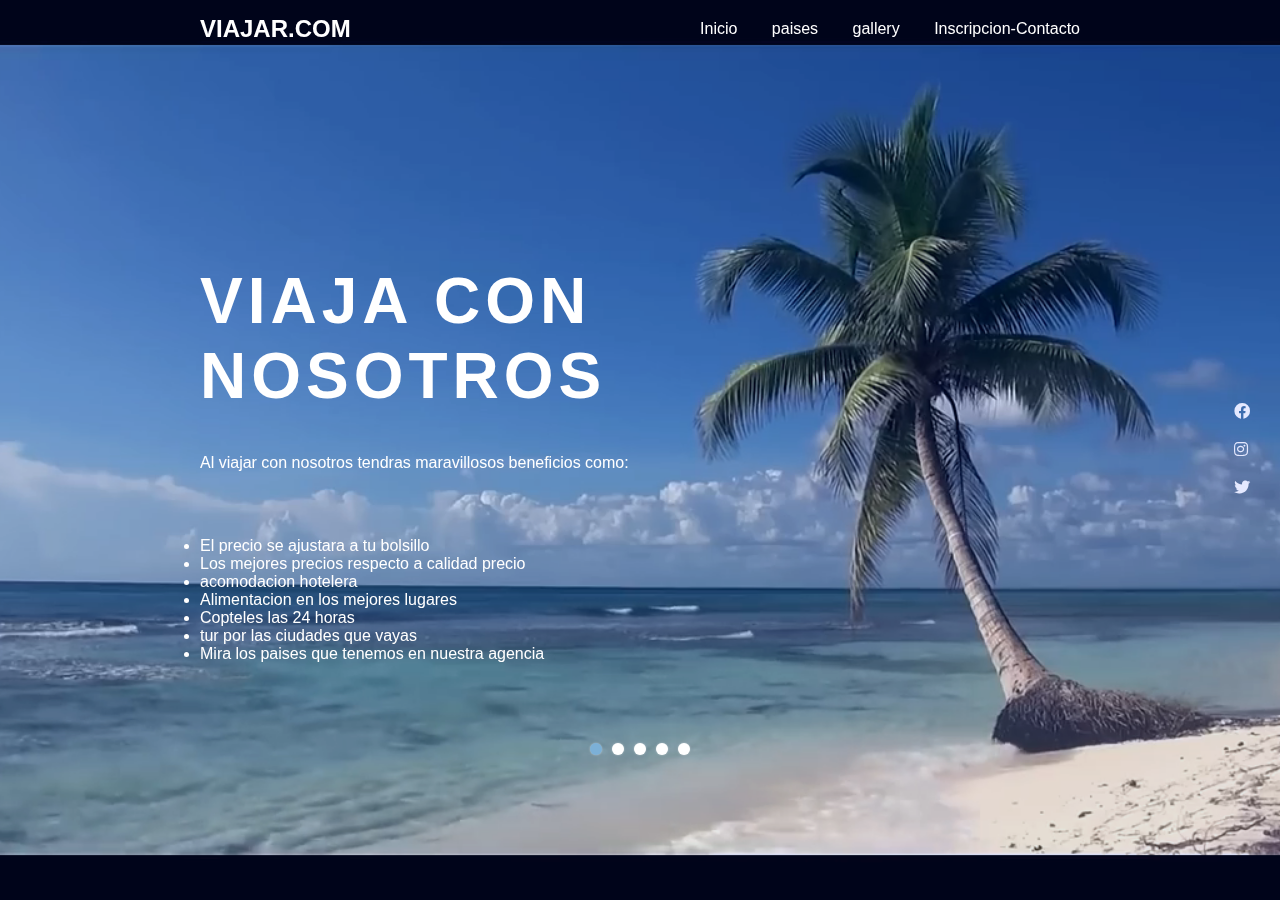
<file: index.html>
<!DOCTYPE html>
<html lang="en">
<head>
    <meta charset="UTF-8">
    <meta name="viewport" content="width=device-width, initial-scale=1.0">
    <title>Principal</title>
    <link rel="stylesheet" href="pag_principal.css">
    <link rel="stylesheet" href="https://cdnjs.cloudflare.com/ajax/libs/font-awesome/5.14.0/css/all.min.css">
</head>
<body>

    <header>
        <a href="#" class="brand">Viajar.com</a>
        <div class="menu-btn"></div>
        <div class="navigation">
            <div class="navigation-items">
                <a href="index.html">Inicio</a>
                <a href="#">paises</a>
                <a href="galeria.html">gallery</a>
                <a href="inscipcion (1).html">Inscripcion-Contacto </a>
            </div>
        </div>
    </header>

    <section class="home">
        <video class="video-slide active" src="video playa corto mp4.mp4" autoplay muted loop></video>
        <video class="video-slide" src="colomBia.mp4" autoplay muted loop></video>
        <video class="video-slide" src="mexicooo.mp4" autoplay muted loop></video>
        <video class="video-slide" src="indiaa.mp4" autoplay muted loop></video>
        <video class="video-slide" src="franciaa.mp4" autoplay muted loop></video>
        <div class="content active">
            <h1>Viaja con nosotros<br><span></span></h1>
            <p>Al viajar con nosotros tendras maravillosos beneficios como:</p>
            <ul>
                <li>El precio se ajustara a tu bolsillo</li>
                <li>Los mejores precios respecto a calidad precio</li>
                <li>acomodacion hotelera</li>
                <li>Alimentacion en los mejores lugares</li>
                <li>Copteles las 24 horas</li>
                <li>tur por las ciudades que vayas</li>
                <li>Mira los paises que tenemos en nuestra agencia</li>

            </ul>
        </div>
        <div class="content">
            <h1>Colombia</h1>
            <p>Colombia pais la combinación de belleza natural, riqueza cultural, gastronomía deliciosa,
                 y la calidez de su gente hacen de Colombia un destino turístico destacado y en 
                 crecimiento, ademas de ello:
                 Diversidad de Paisajes: Colombia ofrece una impresionante variedad de paisajes, 
                 desde playas caribeñas como las de San Andrés y Cartagena hasta selvas amazónicas y
                  montañas en la región andina. Gastronomía: La comida colombiana es variada y sabrosa, 
                  con platos tradicionales como la arepa, la bandeja paisa, y el ajiaco. Ofrece tours 
                  para aprender sobre el cultivo y la producción del café, así como paisajes 
                  impresionantes</p>
            <a href="colombia.html">Sobre Colombia</a>
        </div>
        
        <div class="content">
            <h1>Mexico</h1>
            <p>Riqueza Cultural e Histórica: México tiene una profunda herencia cultural y una historia 
                fascinante. Las ruinas arqueológicas de civilizaciones antiguas, como Teotihuacán, 
                Chichén Itzá y Palenque, ofrecen una visión de las civilizaciones prehispánicas. 
                Gastronomía: La comida mexicana es famosa y variada, con una rica tradición culinaria 
                que ha sido reconocida por la UNESCO como Patrimonio Cultural Inmaterial de la Humanidad. 
                Platos icónicos incluyen tacos, tamales, mole, y ceviche. La gastronomía regional varía 
                significativamente, ofreciendo una amplia gama de sabores y experiencias culinarias.
               Los turistas pueden explorar la flora y fauna en parques nacionales como el Parque Nacional
                de la Mariposa Monarca o la Reserva de la Biosfera de Sian Ka'an.
                Ciudades Vibrantes: Ciudades como Ciudad de México, Guadalajara y Monterrey son centros 
                culturales y económicos con una vida urbana vibrante.</p>
            <a href="mexico.html">Sobre Mexico</a>
        </div>


        <div class="content">
            <h1>India</h1>
            <p>Patrimonios Culturales e Históricos: India alberga numerosos sitios Patrimonio de la 
                Humanidad de la UNESCO. Entre ellos se encuentran el Taj Mahal en Agra, uno de los 
                monumentos más icónicos del mundo, y la Ciudad Roja en Delhi. Los templos antiguos en 
                Khajuraho y Hampi, así como los fuertes y palacios de Rajasthan, como el Fuerte Amber en 
                Jaipur y el Palacio de los Vientos, también son grandes atractivos.
                Riqueza de Festivales y Celebraciones: India es famosa por sus vibrantes festivales y 
                celebraciones, como el Diwali , Holi , y Durga Puja. Estos festivales ofrecen una 
                inmersión en las tradiciones, música, danzas y gastronomía local.
                Gastronomía Diversa: La cocina india es extremadamente variada, con sabores y platos 
                únicos en cada región. Artes y Artesanías: La India es conocida por su artesanía vibrante 
                y diversa, que incluye tejidos, joyería, cerámica y arte tradicional. Las alfombras de 
                Kashmir, los saris de Varanasi, y las pinturas de Madhubani son solo algunos ejemplos de 
                la rica herencia artística del país.
                Ciudades Dinámicas y Modernas: Ciudades como Mumbai, Delhi y Bengaluru son centros 
                económicos y culturales con una vida urbana vibrante.</p>
            <a href="india.html">Sobre India</a>
        </div>

        <div class="content">
            <h1>Francia<br><span></span></h1>
            <p>Patrimonio Cultural e Histórico: Francia cuenta con una rica historia y patrimonio cultural,
                con numerosos sitios Patrimonio de la Humanidad de la UNESCO. Monumentos icónicos como la 
                Torre Eiffel, el Museo del Louvre, la Catedral de Notre-Dame en París, y el Palacio de
                Versalles son solo algunos ejemplos de su riqueza histórica y arquitectónica. Regiones como 
                Burdeos, Borgoña, Champagne y Valle del Loira son conocidas por sus vinos de alta calidad. 
                Los turistas pueden realizar catas de vino y visitar bodegas para experimentar de cerca la 
                tradición vinícola francesa.
                Belleza Natural y Paisajes: Francia ofrece una gran diversidad de paisajes, desde las playas 
                de la Costa Azul y la región de Provenza con sus campos de lavanda, hasta los Alpes y los 
                Pirineos, ideales para el esquí y el senderismo. Arte y Cultura: Francia tiene una rica 
                tradición en artes y cultura. El Museo del Louvre en París, el Musée d'Orsay y el Centro 
                Pompidou ofrecen colecciones de arte que abarcan desde la antigüedad hasta el arte moderno. 
                Además, el país tiene una vibrante escena cultural con teatros, óperas y festivales.
                Ciudades Encantadoras: Además de París, ciudades como Lyon, Niza, Burdeos y Estrasburgo 
                ofrecen encantos únicos y atracciones propias.</p>
            <a href="francia.html">Sobre Francia</a>
        </div>

        <div class="media-icons">
            <a href="#"><i class="fab fa-facebook"></i></a>
            <a href="#"><i class="fab fa-instagram"></i></a>
            <a href="#"><i class="fab fa-twitter"></i></a>
        </div>
        <div class="slider-navigation">
           <div class="nav-btn active"></div> 
           <div class="nav-btn"></div> 
           <div class="nav-btn"></div> 
           <div class="nav-btn"></div> 
           <div class="nav-btn"></div> 
         
        </div>

    </section>

    <script type="text/javascript">
        //java de responsive para la navegacion del menu
        const menuBtn = document.querySelector(".menu-btn");
        const navigation = document.querySelector("navigation");

        menuBtn.addEventListener("click", () => {
            menuBtn.classList.toggle("active");
            navigation.classList.toggle("active");
        });

        //java del video de slider de navegacion 
        const btns = document.querySelectorAll(".nav-btn");
        const slides = document.querySelectorAll(".video-slide");
        const contents = document.querySelectorAll(".content");

        var sliderNav = function(manual){
            btns.forEach((btn) =>{
                btn.classList.remove("active");
            });

            slides.forEach((slide) =>{
                slide.classList.remove("active");
            });

            
            contents.forEach((content) =>{
                content.classList.remove("active");
            });

            btns[manual].classList.add("active");
            slides[manual].classList.add("active");
            contents[manual].classList.add("active");
        }

        btns.forEach((btn, i) => {
            btn.addEventListener("click", () => {
                 sliderNav(i); 
             });
        });
    </script>
</body>
</html>
</file>
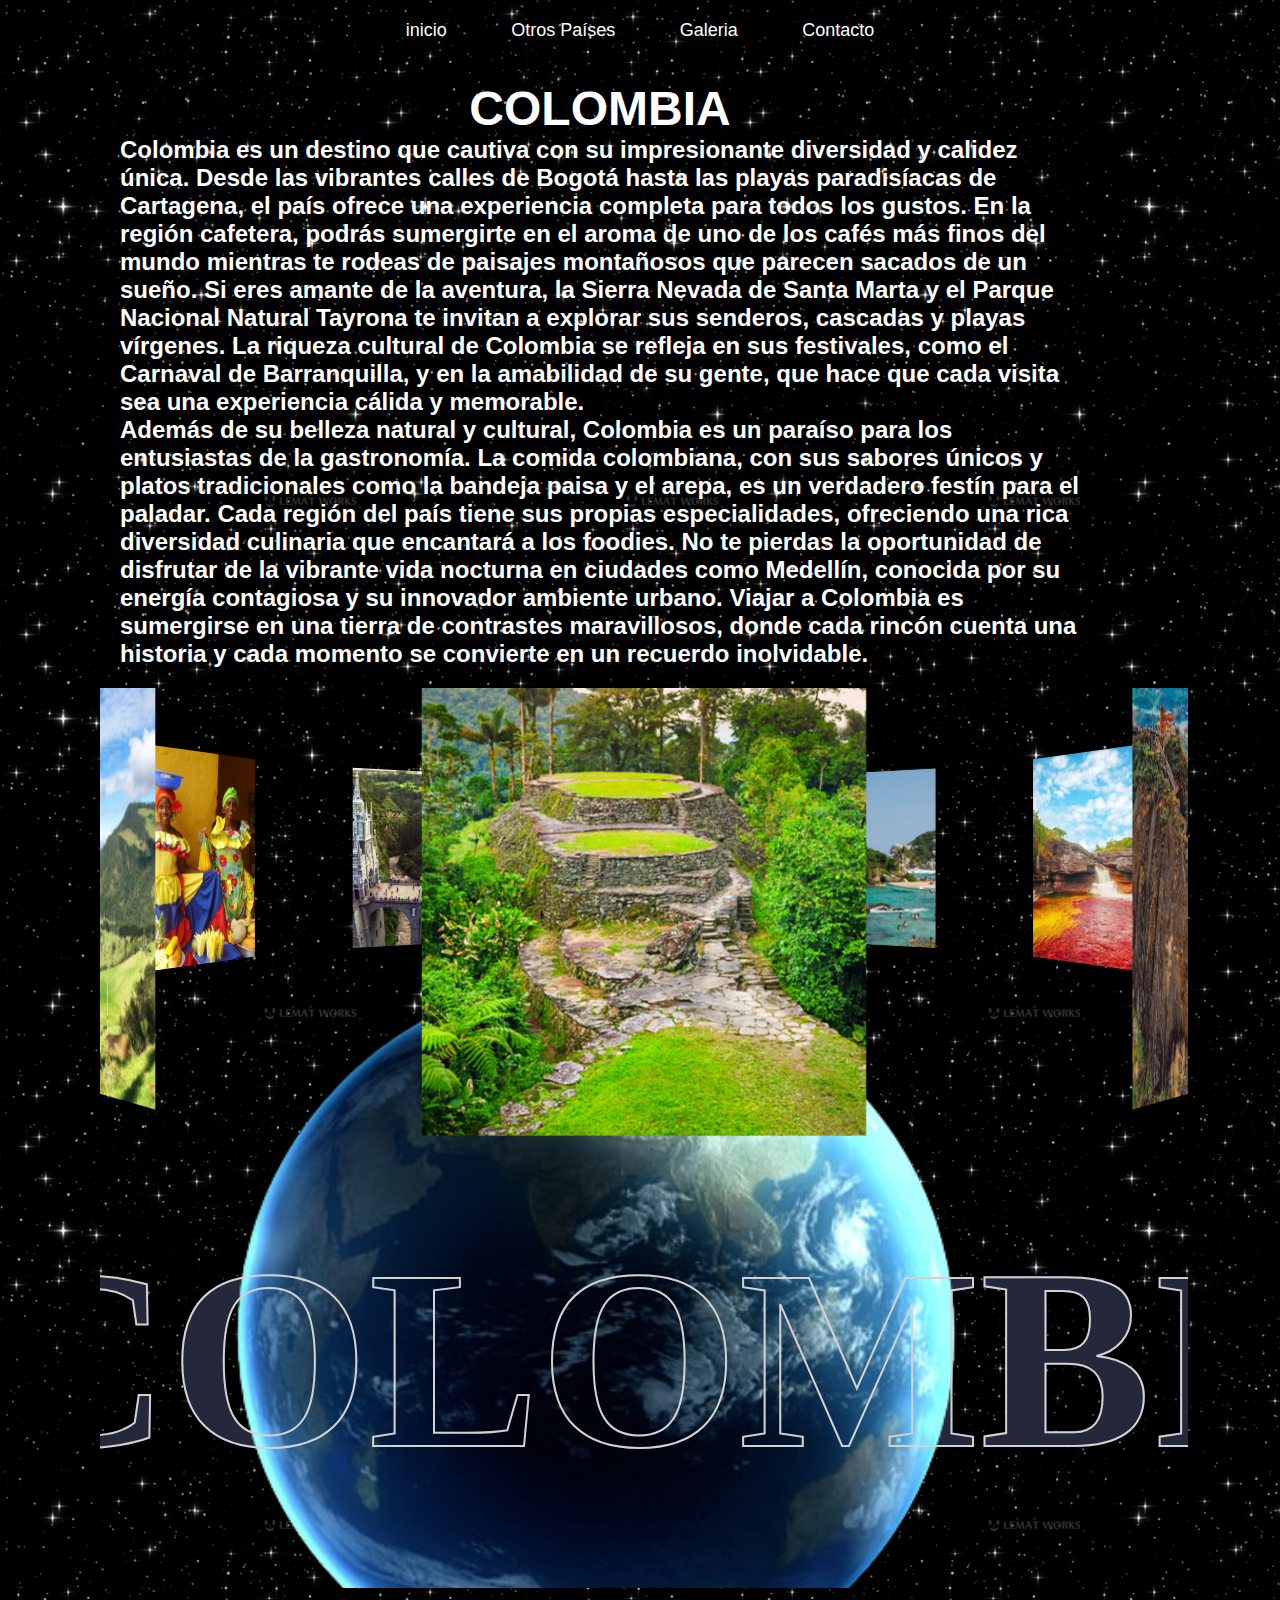
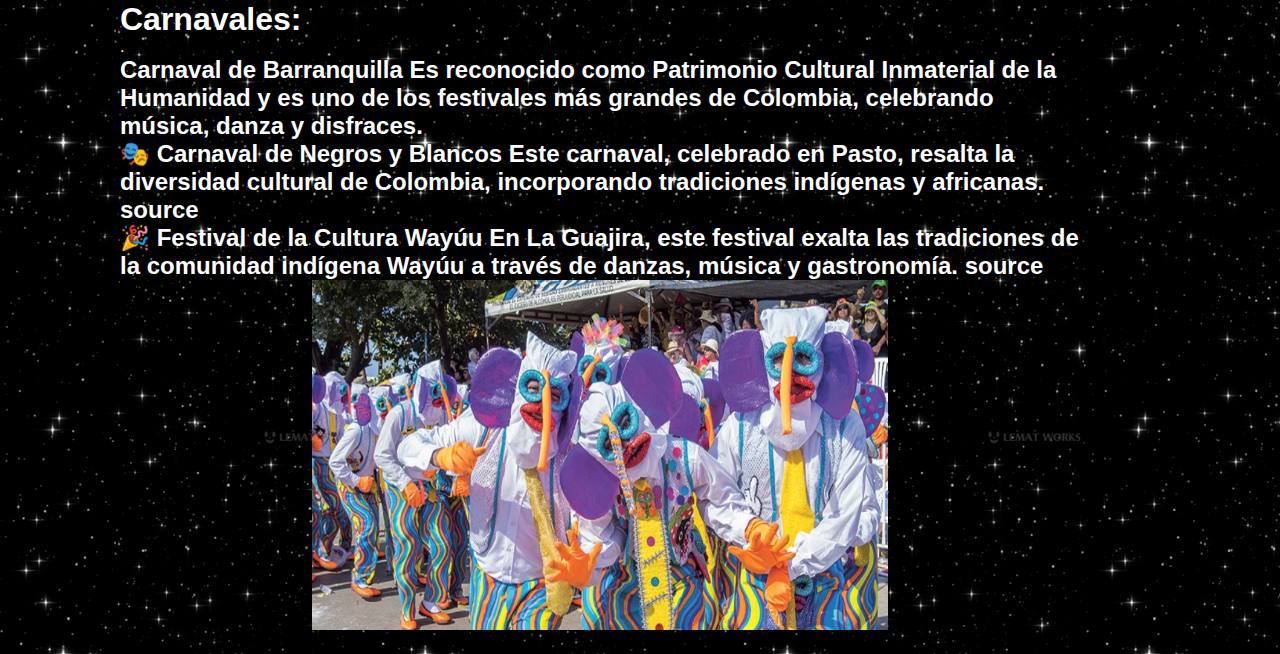
<file: colombia.html>
<!DOCTYPE html>
<html lang="en">
<head>
    <meta charset="UTF-8">
    <meta name="viewport" content="width=device-width, initial-scale=1.0">
    <link rel="stylesheet" type="text/css" href="colombia.css">
</head>
<body>

    

<!--MENU-->
 <nav class="navbar">
    <ul class="menu">
        <li><a href="index.html">inicio</a></li>
        <li class="dropdown">
            <a href="#" class="dropdown-btn">Otros Países </a>
            <ul class="dropdown-menu">
                <li><a href="colombia.html">Colombia</a></li>
                <li><a href="mexico.html">Mexico</a></li>
                <li><a href="india.html">India</a></li>
                <li><a href="francia.html">Francia</a></li>
            </ul>
        </li>
        <li><a href="galeria.html">Galeria</a></li>
        <li><a href="inscipcion (1).html">Contacto</a></li>
    </ul>
</nav>
<div id="intro">
<!--informacion-->

<div class="informacion"><h2>
    <center><P><font size="30px">COLOMBIA</font></P></center>
    <p>Colombia es un destino que cautiva con su impresionante diversidad y calidez única. Desde las 
        vibrantes calles de Bogotá hasta las playas paradisíacas de Cartagena, el país ofrece una 
        experiencia completa para todos los gustos. En la región cafetera, podrás sumergirte en el aroma 
        de uno de los cafés más finos del mundo mientras te rodeas de paisajes montañosos que parecen 
        sacados de un sueño. Si eres amante de la aventura, la Sierra Nevada de Santa Marta y el Parque 
        Nacional Natural Tayrona te invitan a explorar sus senderos, cascadas y playas vírgenes. 
        La riqueza cultural de Colombia se refleja en sus festivales, como el Carnaval de Barranquilla, y 
        en la amabilidad de su gente, que hace que cada visita sea una experiencia cálida y memorable.</p>

    <p>Además de su belleza natural y cultural, Colombia es un paraíso para los entusiastas de la 
        gastronomía. La comida colombiana, con sus sabores únicos y platos tradicionales como la bandeja 
        paisa y el arepa, es un verdadero festín para el paladar. Cada región del país tiene sus propias 
        especialidades, ofreciendo una rica diversidad culinaria que encantará a los foodies. No te 
        pierdas la oportunidad de disfrutar de la vibrante vida nocturna en ciudades como Medellín, 
        conocida por su energía contagiosa y su innovador ambiente urbano. Viajar a Colombia es sumergirse 
        en una tierra de contrastes maravillosos, donde cada rincón cuenta una historia y cada momento se 
        convierte en un recuerdo inolvidable.</p></h2>
</div>

<!--slider 3d-->

<div class="banner">
    <div class="slider" style="--quantity: 10">
        <div class="item" style="--position: 1"><img src="COLOM1.png" alt=""></a></div>
        <div class="item" style="--position: 2"><img src="colom2.png" alt=""></a></div>
        <div class="item" style="--position: 3"><img src="colom3.jpg" alt=""></a></div>
        <div class="item" style="--position: 4"><img src="colom4.png" alt=""></a></div>
        <div class="item" style="--position: 5"><img src="colom5.png" alt=""></a></div>
        <div class="item" style="--position: 6"><img src="colom6.png" alt=""></a></div>
        <div class="item" style="--position: 7"><img src="colom7.png" alt=""></a></div>
        <div class="item" style="--position: 8"><img src="colom8.png" alt=""></a></div>
        <div class="item" style="--position: 9"><img src="colom9.png" alt=""></a></div>
        <div class="item" style="--position: 10"><img src="colom10.png" alt=""></a></div>
    </div>
    <div class="content">
        <h1 data-content="COLOMBIA">
            COLOMBIA
        </h1>
        <div class="author">
            
        </div>
        <div class="model"></div>
    </div>
</div>

<div class="in">
    <div class="informacion">
    <p><h1><font color="#fff">Carnavales:</font></h1></p>
    <p>.</p><h2>
    <p>Carnaval de Barranquilla Es reconocido como Patrimonio Cultural Inmaterial de la Humanidad y es uno de los festivales más grandes de 
        Colombia, celebrando música, danza y disfraces.</p>

       <p> 🎭 Carnaval de Negros y Blancos Este carnaval, celebrado en Pasto, resalta la diversidad cultural de Colombia, incorporando tradiciones 
        indígenas y africanas. source</p>
        
        <p>🎉 Festival de la Cultura Wayúu En La Guajira, este festival exalta las tradiciones de la comunidad indígena Wayúu a través de danzas, 
            música y gastronomía. source</p>
    </h2>
    <center><img src="carnaval.png" alt="" width="60%" height="350"></center>
    </div>
</div>

<script src="colombia.js"></script>
</body>
</html>
</file>
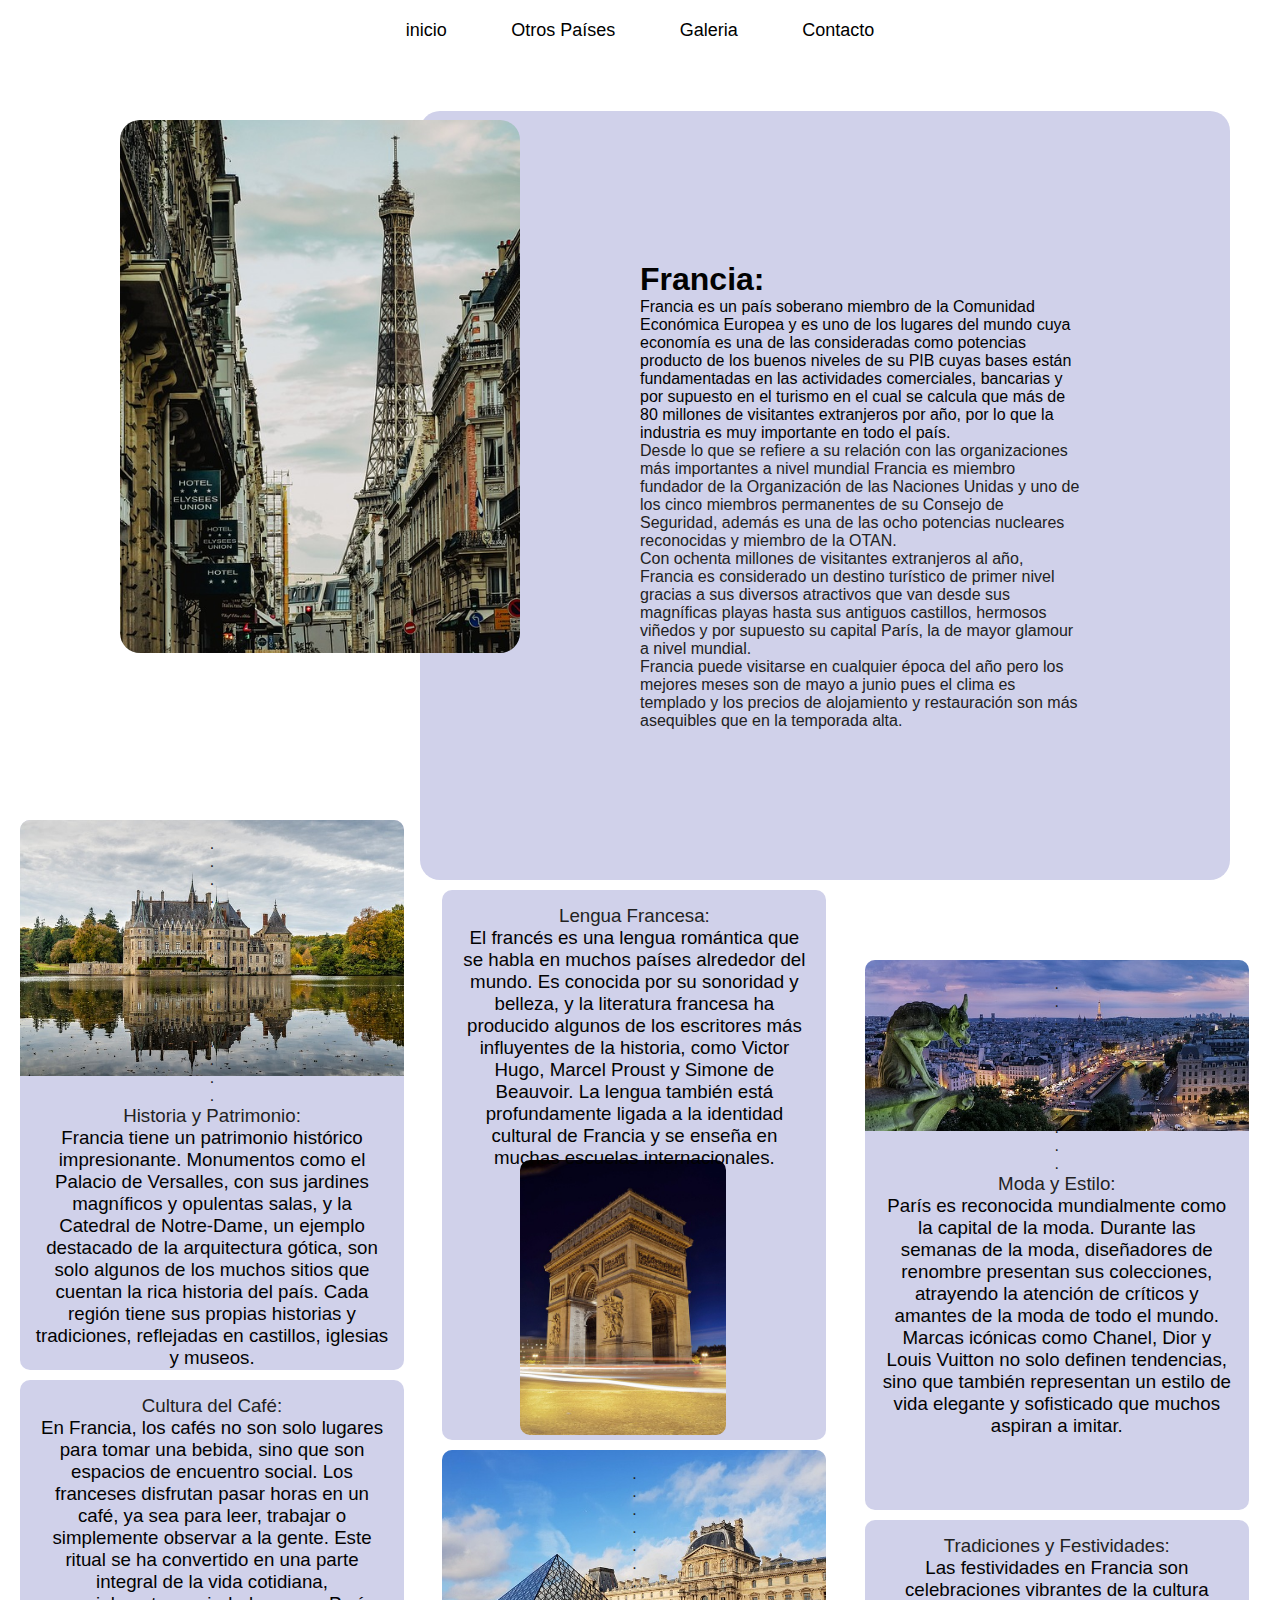
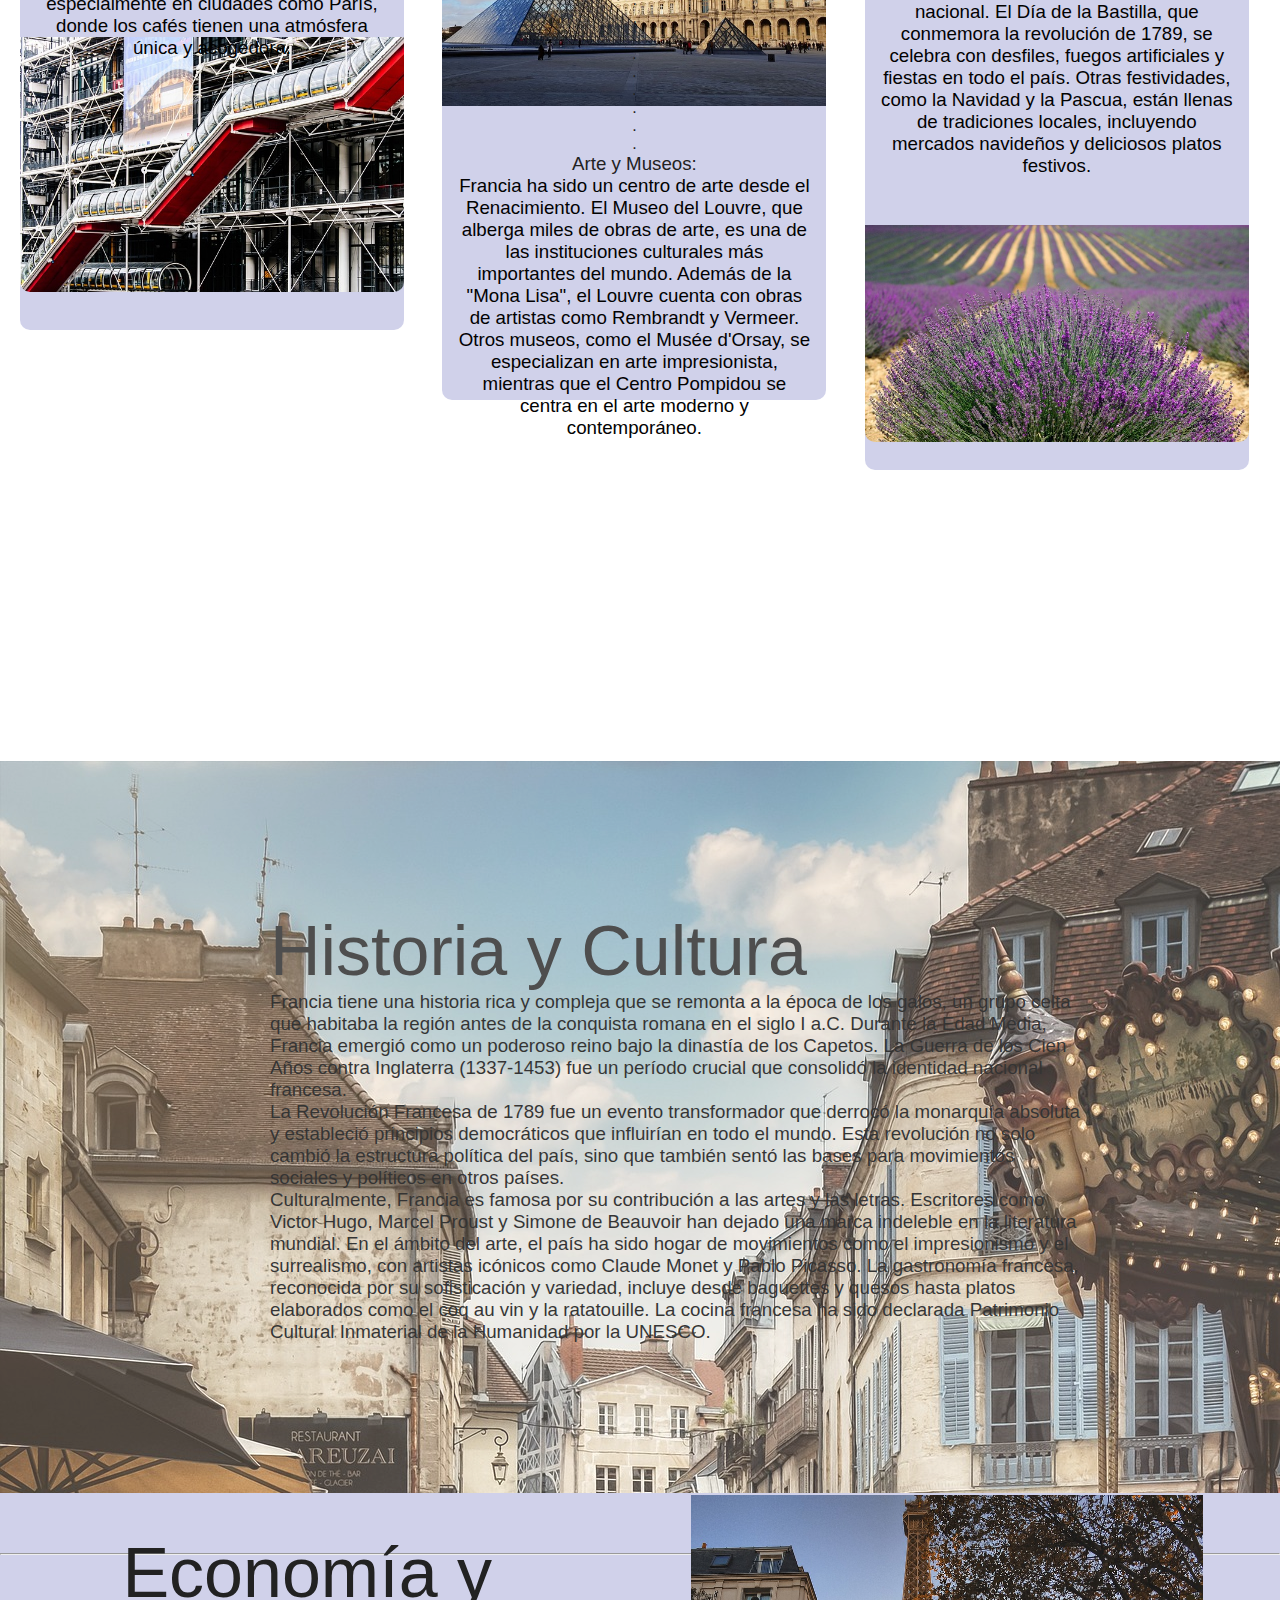
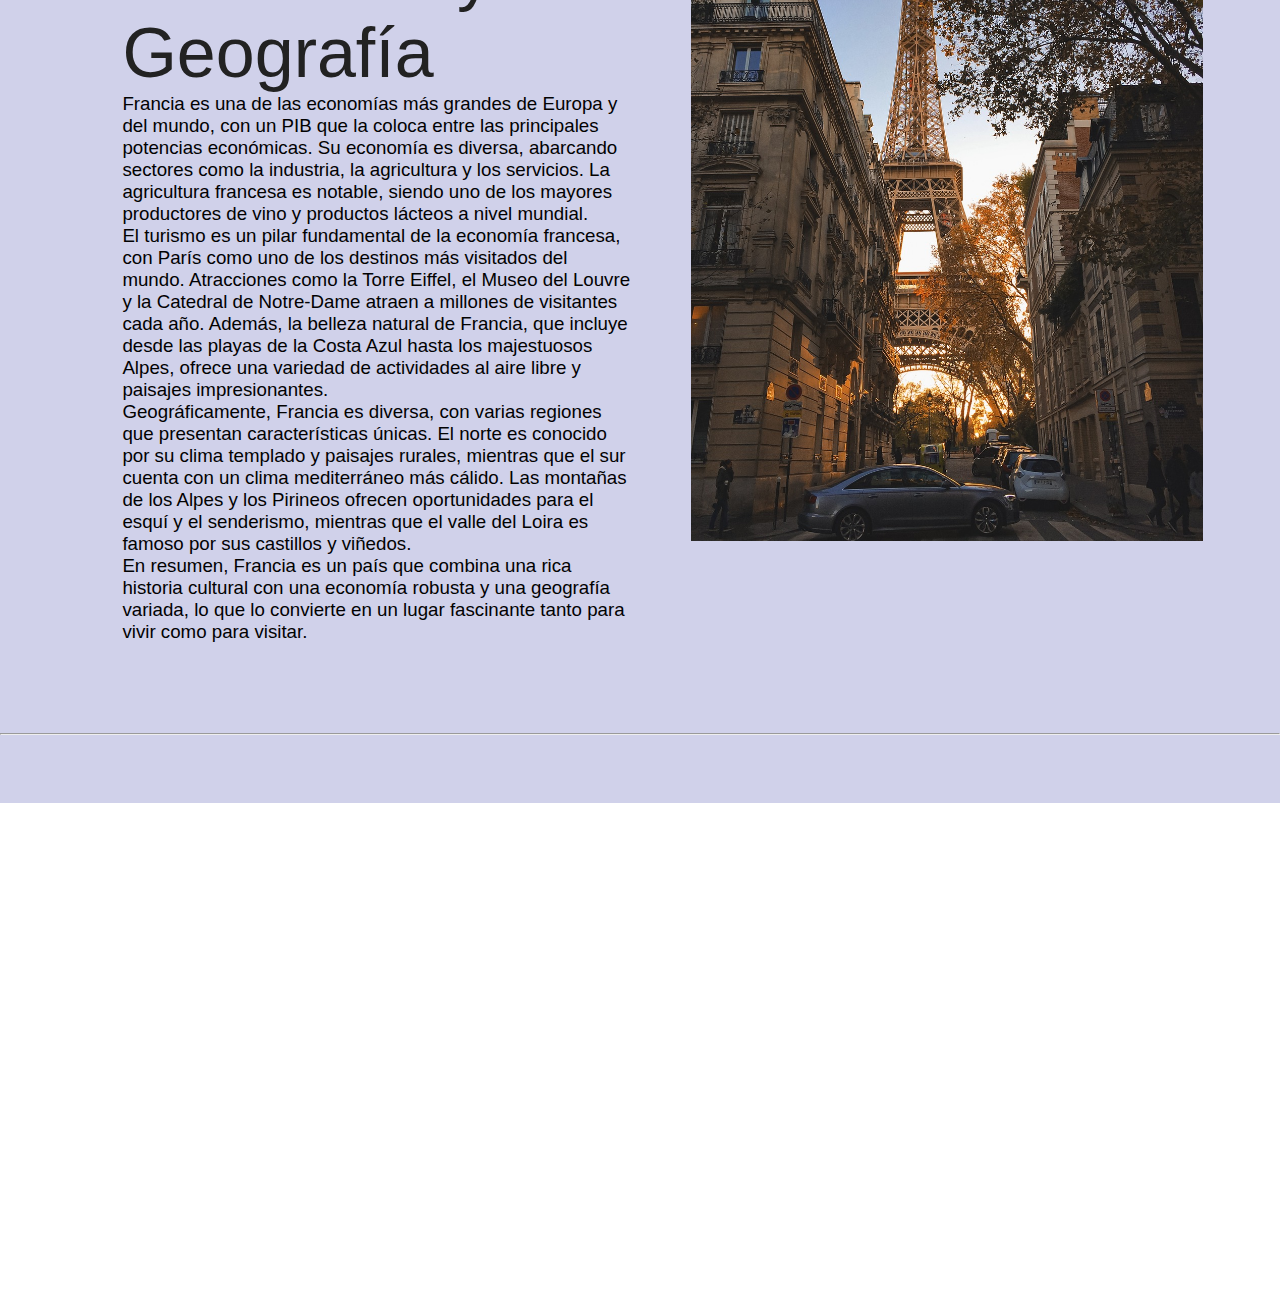
<file: francia.html>
<!DOCTYPE html>
<html lang="en">
<head>
    <meta charset="UTF-8">
    <meta name="viewport" content="width=device-width, initial-scale=1.0">
    <title>Document</title>
    <link rel="stylesheet" href="francia.css">
</head>
<body>
    <!--MENU-->
 <nav class="navbar">
    <ul class="menu">
        <li><a href="index.html">inicio</a></li>
        <li class="dropdown">
            <a href="#" class="dropdown-btn">Otros Países </a>
            <ul class="dropdown-menu">
                <li><a href="colombia.html">Colombia</a></li>
                <li><a href="mexico.html">Mexico</a></li>
                <li><a href="india.html">India</a></li>
                <li><a href="francia.html">Francia</a></li>
            </ul>
        </li>
        <li><a href="galeria.html">Galeria</a></li>
        <li><a href="inscipcion (1).html">Contacto</a></li>
    </ul>
</nav>
    <div class="principal">
        
        
        <p><h1>
            Francia:
        </h1>
        Francia es un país soberano miembro de la Comunidad Económica Europea y es uno de los lugares del mundo cuya economía es una de las
        consideradas como potencias producto de los buenos niveles de su PIB cuyas bases están fundamentadas en las actividades 
        comerciales, bancarias y por supuesto en el turismo en el cual se calcula que más de 80 millones de visitantes extranjeros por 
        año, por lo que la industria es muy importante en todo el país.</p>
        <p>Desde lo que se refiere a su relación con las organizaciones más importantes a nivel mundial Francia es miembro fundador de la 
            Organización de las Naciones Unidas y uno de los cinco miembros permanentes de su Consejo de Seguridad, además es una de las ocho 
            potencias nucleares reconocidas y miembro de la OTAN.</p>
            <p>Con ochenta millones de visitantes extranjeros al año, Francia es considerado un destino turístico de primer nivel gracias a sus 
                diversos atractivos que van desde sus magníficas playas hasta sus antiguos castillos, hermosos viñedos y por supuesto su capital 
                París, la de mayor glamour a nivel mundial.</p>
                <p>Francia puede visitarse en cualquier época del año pero los mejores meses son de mayo a junio pues el clima es templado y los 
                    precios de alojamiento y restauración son más asequibles que en la temporada alta.
                </p>
                
            </div>
            <img src="1im.jpg" alt="" class="uim">
            
        <div class="info">
            <div class="in1">
                
                <center><img src="6im.jpg" alt="" width="250px" class="image"></center>
                <div class="text">
                    <p><font color="">.</font></p>
                    <p><font color="">.</font></p>
                    <p><font color="">.</font></p>
                    <p><font color="">.</font></p>
                    <p><font color="">.</font></p>
                    <p><font color="">.</font></p>
                    <p><font color="">.</font></p>
                    <p><font color="">.</font></p>
                    <p><font color="">.</font></p>
                    <p><font color="">.</font></p>
                    <p><font color="">.</font></p>
                    <p><font color="">.</font></p>
                    <p><font color="">.</font></p>
                    <p><font color="">.</font></p>
                    <p><font color="">.</font></p>
                    <p>
                        <h3 style="font-weight: normal;"> 
                            <p>Historia y Patrimonio:</p>
                            Francia tiene un patrimonio histórico impresionante. Monumentos como el Palacio de Versalles, con sus jardines magníficos y 
                            opulentas salas, y la Catedral de Notre-Dame, un ejemplo destacado de la arquitectura gótica, son solo algunos de los muchos 
                            sitios que cuentan la rica historia del país. Cada región tiene sus propias historias y tradiciones, reflejadas en castillos, 
                            iglesias y museos.
                        </h3>
                    </p>
                </div>
                   
                    
                
            </div>
            
            <div class="in2">
                <div class="text1">
                    <p><h3 style="font-weight: normal;">    
                        <p>Lengua Francesa:</p>
                        El francés es una lengua romántica que se habla en muchos países alrededor del mundo. Es conocida por su sonoridad y belleza, y 
                        la literatura francesa ha producido algunos de los escritores más influyentes de la historia, como Victor Hugo, Marcel Proust y 
                        Simone de Beauvoir. La lengua también está profundamente ligada a la identidad cultural de Francia y se enseña en muchas escuelas 
                        internacionales.
                    </h3></p>
                </div>
                <center><img src="4im.jpg" alt="" width="250px" class="image1"></center>
            </div>


            <div class="in3">
                <center><img src="3im.jpg" alt="" width="250px" class="image2"></center>
                <div class="text2">
                    <p><font color="">.</font></p>
                    <p><font color="">.</font></p>
                    <p><font color="">.</font></p>
                    <p><font color="">.</font></p>
                    <p><font color="">.</font></p>
                    <p><font color="">.</font></p>
                    <p><font color="">.</font></p>
                    <p><font color="">.</font></p>
                    <p><font color="">.</font></p>
                    <p><font color="">.</font></p>
                    <p><font color="">.</font></p>
                    <p>
                        <h3 style="font-weight: normal;">
                            <p>Moda y Estilo:</p>
                            París es reconocida mundialmente como la capital de la moda. Durante las semanas de la moda, diseñadores de renombre presentan 
                            sus colecciones, atrayendo la atención de críticos y amantes de la moda de todo el mundo. Marcas icónicas como Chanel, Dior y 
                            Louis Vuitton no solo definen tendencias, sino que también representan un estilo de vida elegante y sofisticado que muchos 
                            aspiran a imitar.
                        </h3>
                    </p>
                </div>
            </div>


            <div class="in4">
                
                <div class="text3">
                    
                    <p>
                        <h3 style="font-weight: normal;">
                            <p>Cultura del Café:</p>
                            En Francia, los cafés no son solo lugares para tomar una bebida, sino que son espacios de encuentro social. Los franceses 
                            disfrutan pasar horas en un café, ya sea para leer, trabajar o simplemente observar a la gente. Este ritual se ha convertido en 
                            una parte integral de la vida cotidiana, especialmente en ciudades como París, donde los cafés tienen una atmósfera única y 
                            acogedora.
                            
                        </h3>
                    </p>
                </div>
                <center><img src="8im.jpg" alt="" width="250px" class="image3"></center>
        </div>


            <div class="in5">
                <center><img src="5im.jpg" alt="" width="250px" class="image4"></center>
                <div class="text4">
                    <p><font color="">.</font></p>
                    <p><font color="">.</font></p>
                    <p><font color="">.</font></p>
                    <p><font color="">.</font></p>
                    <p><font color="">.</font></p>
                    <p><font color="">.</font></p>
                    <p><font color="">.</font></p>
                    <p><font color="">.
                    <p><font color="">.</font></p>
                    <p><font color="">.</font></p>
                    <p><font color="">.</font></p>
                    <p><font color="">.</font></p>
                    <p><font color="">.</font></p>
                    <p><font color="">.</font></p>
                    <p><font color="">.</font></p>
                    <p><font color="">.</font></p>

                    </font></p>
                    <p>
                        <h3 style="font-weight: normal;">
                            <p>Arte y Museos:</p>
                            Francia ha sido un centro de arte desde el Renacimiento. El Museo del Louvre, que alberga miles de obras de arte, es una de las 
                            instituciones culturales más importantes del mundo. Además de la "Mona Lisa", el Louvre cuenta con obras de artistas como 
                            Rembrandt y Vermeer. Otros museos, como el Musée d'Orsay, se especializan en arte impresionista, mientras que el Centro 
                            Pompidou se centra en el arte moderno y contemporáneo.
                        </h3>
                    </p>
                </div>

        </div>


            <div class="in6">
                <div class="text5">
                    <p>
                        <h3 style="font-weight: normal;">
                            <p>Tradiciones y Festividades:</p>
                            Las festividades en Francia son celebraciones vibrantes de la cultura nacional. El Día de la Bastilla, que conmemora la 
                            revolución de 1789, se celebra con desfiles, fuegos artificiales y fiestas en todo el país. Otras festividades, como la 
                            Navidad y la Pascua, están llenas de tradiciones locales, incluyendo mercados navideños y deliciosos platos festivos.
                        </h3>
                    </p>
                </div>
                <center><img src="7im.jpg" alt="" width="250px" class="image5"></center>
        </div>
        </div>

        <div class="info2">
            <div class="escrito">
                <p class="his">Historia y Cultura</p>
                
                <p>
                    <h3 style="font-weight: normal;">
                        Francia tiene una historia rica y compleja que se remonta a la época de los galos, un grupo celta que habitaba la región 
                        antes de la conquista romana en el siglo I a.C. Durante la Edad Media, Francia emergió como un poderoso reino bajo la 
                        dinastía de los Capetos. La Guerra de los Cien Años contra Inglaterra (1337-1453) fue un período crucial que consolidó la 
                        identidad nacional francesa.
                    </h3>
                </p>
                <p>
                    <h3 style="font-weight: normal;">
                        La Revolución Francesa de 1789 fue un evento transformador que derrocó la monarquía absoluta y estableció principios 
                        democráticos que influirían en todo el mundo. Esta revolución no solo cambió la estructura política del país, sino que 
                        también sentó las bases para movimientos sociales y políticos en otros países.
                    </h3>
                </p>
                <p>
                    <h3 style="font-weight: normal;">
                        Culturalmente, Francia es famosa por su contribución a las artes y las letras. Escritores como Victor Hugo, Marcel Proust 
                        y Simone de Beauvoir han dejado una marca indeleble en la literatura mundial. En el ámbito del arte, el país ha sido hogar 
                        de movimientos como el impresionismo y el surrealismo, con artistas icónicos como Claude Monet y Pablo Picasso. La 
                        gastronomía francesa, reconocida por su sofisticación y variedad, incluye desde baguettes y quesos hasta platos elaborados 
                        como el coq au vin y la ratatouille. La cocina francesa ha sido declarada Patrimonio Cultural Inmaterial de la Humanidad 
                        por la UNESCO.
                    </h3>
                </p>


            </div>
        </div>

        <div class="info3">
            <hr style=" height:1.5px;background:#000;position:relative;top:60px;">
            <div class="escrito2">
                <p class="his"> Economía y Geografía</p>
                  <p>
                    <h3 style="font-weight: normal;">              
                     Francia es una de las economías más grandes de Europa y del mundo, con un PIB que la coloca entre las principales potencias 
                     económicas. Su economía es diversa, abarcando sectores como la industria, la agricultura y los servicios. La agricultura 
                     francesa es notable, siendo uno de los mayores productores de vino y productos lácteos a nivel mundial.</h3></p>
                 <p>
                    <h3 style="font-weight: normal;">
                     El turismo es un pilar fundamental de la economía francesa, con París como uno de los destinos más visitados del mundo. 
                     Atracciones como la Torre Eiffel, el Museo del Louvre y la Catedral de Notre-Dame atraen a millones de visitantes cada año. 
                    Además, la belleza natural de Francia, que incluye desde las playas de la Costa Azul hasta los majestuosos Alpes, ofrece una 
                    variedad de actividades al aire libre y paisajes impresionantes.</h3></p>
                 <p>
                    <h3 style="font-weight: normal;">
                     Geográficamente, Francia es diversa, con varias regiones que presentan características únicas. El norte es conocido por su 
                     clima templado y paisajes rurales, mientras que el sur cuenta con un clima mediterráneo más cálido. Las montañas de los Alpes 
                     y los Pirineos ofrecen oportunidades para el esquí y el senderismo, mientras que el valle del Loira es famoso por sus 
                     castillos y viñedos.</h3></p>
                 <p>
                    <h3 style="font-weight: normal;">
                     En resumen, Francia es un país que combina una rica historia cultural con una economía robusta y una geografía variada, lo 
                     que lo convierte en un lugar fascinante tanto para vivir como para visitar.</h3></p>
            </div>
<img src="ult.jpg" alt="" class="ultim">
</div>
<hr style=" height:1.5px;background:#000000;position:relative;top:2130px;" >
    
</body>
</html>
</file>
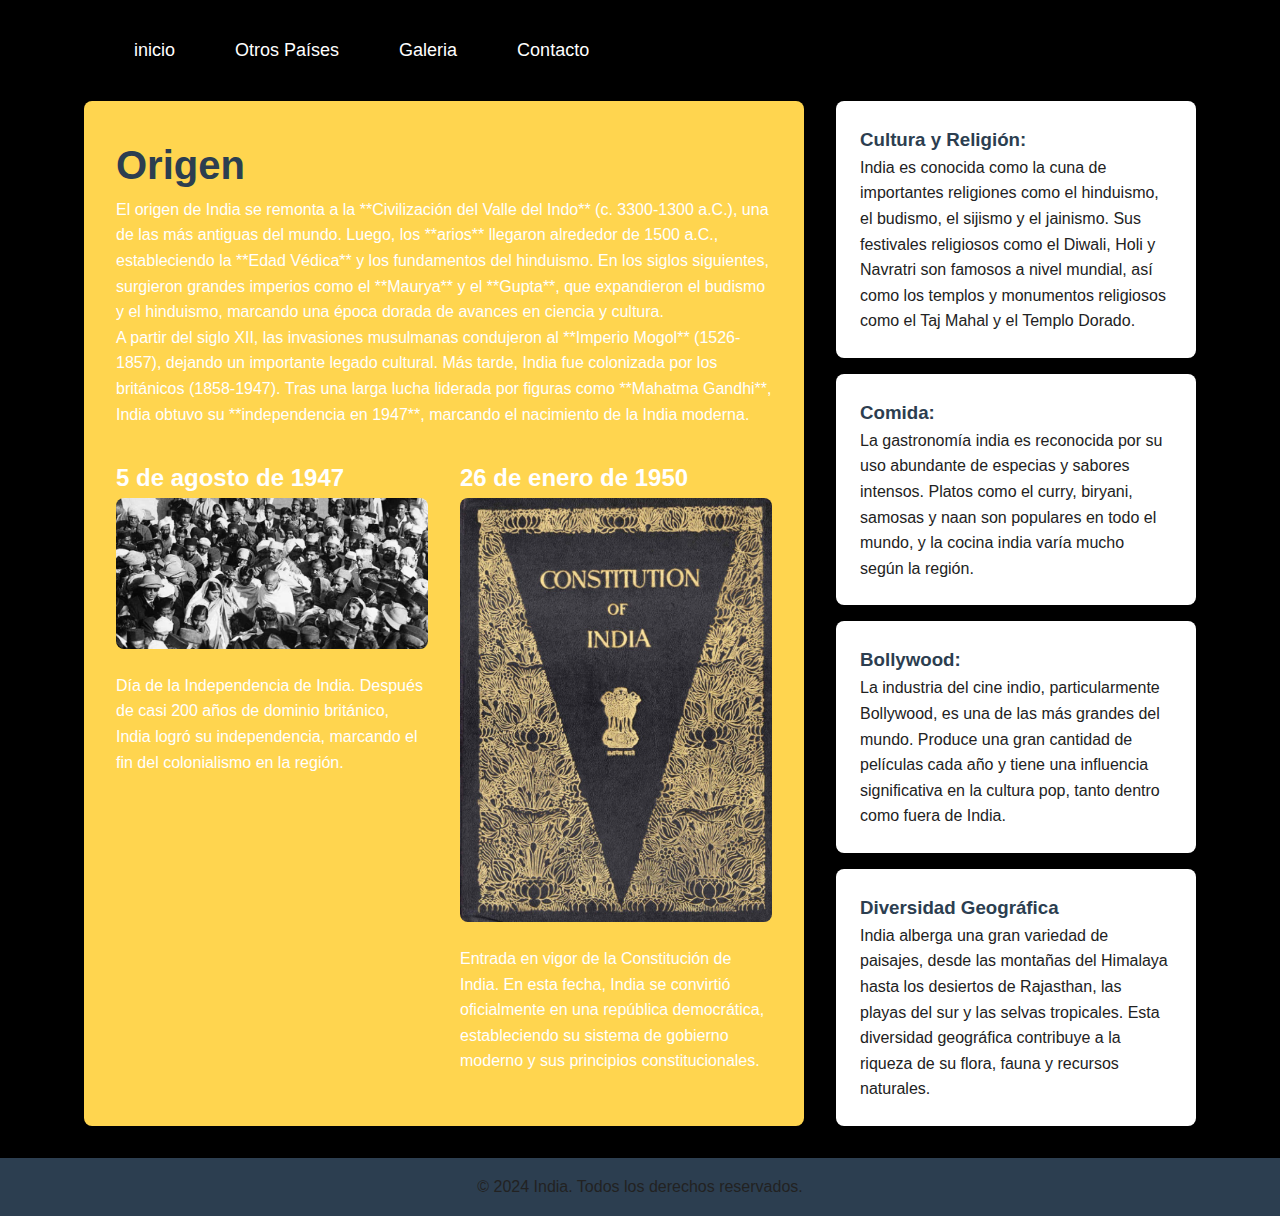
<file: india.html>
<!DOCTYPE html>
<html lang="es">
<head>
    <meta charset="UTF-8">
    <meta name="viewport" content="width=device-width, initial-scale=1.0">
    <title>India- País indu</title>
    <link rel="stylesheet" href="india.css">
</head>
<body>
    <header>
        <div class="container">
            <!--MENU-->
 <nav class="navbar">
    <ul class="menu">
        <li><a href="index.html">inicio</a></li>
        <li class="dropdown">
            <a href="#" class="dropdown-btn">Otros Países </a>
            <ul class="dropdown-menu">
                <li><a href="colombia.html">Colombia</a></li>
                <li><a href="mexico.html">Mexico</a></li>
                <li><a href="india.html">India</a></li>
                <li><a href="francia.html">Francia</a></li>
            </ul>
        </li>
        <li><a href="galeria.html">Galeria</a></li>
        <li><a href="inscipcion (1).html">Contacto</a></li>
    </ul>
</nav>
        </div>
    </header>

    <main class="container">
        <section class="origin-story">
            <h1>Origen</h1>
            <p class="ins"> El origen de India se remonta a la **Civilización del Valle del Indo** (c. 3300-1300 a.C.), una de las más antiguas del mundo. Luego, los **arios** llegaron alrededor de 1500 a.C., estableciendo la **Edad Védica** y los fundamentos del hinduismo. En los siglos siguientes, surgieron grandes imperios como el **Maurya** y el **Gupta**, que expandieron el budismo y el hinduismo, marcando una época dorada de avances en ciencia y cultura.</p>
             <p class="ins">A partir del siglo XII, las invasiones musulmanas condujeron al **Imperio Mogol** (1526-1857), dejando un importante legado cultural. Más tarde, India fue colonizada por los británicos (1858-1947). Tras una larga lucha liderada por figuras como **Mahatma Gandhi**, India obtuvo su **independencia en 1947**, marcando el nacimiento de la India moderna.</p>
            
            <div class="timeline">
                <div class="event">
                    <h2>5 de agosto de 1947</h2>
                    <img src="inde-india.png" alt="independencia india" class="founder-image">
                    <p class="ins">Día de la Independencia de India. Después de casi 200 años de dominio británico, India logró su independencia, marcando el fin del colonialismo en la región.</p>
                </div>
                <div class="event">
                    <h2>26 de enero de 1950</h2>
                    <img src="cons-india.png" alt="constitucion de india" class="acermex-logo">
                    <p class="ins">Entrada en vigor de la Constitución de India. En esta fecha, India se convirtió oficialmente en una república democrática, estableciendo su sistema de gobierno moderno y sus principios constitucionales.</p>
                </div>
            </div>
        </section>

        <aside class="additional-info">
            <div class="info-card">
                <h3>Cultura y Religión:</h3>
                <p> India es conocida como la cuna de importantes religiones como el hinduismo, el budismo, el sijismo y el jainismo. Sus festivales religiosos como el Diwali, Holi y Navratri son famosos a nivel mundial, así como los templos y monumentos religiosos como el Taj Mahal y el Templo Dorado.</p>
            </div>
            <div class="info-card">
                <h3>Comida:</h3>
                <p>La gastronomía india es reconocida por su uso abundante de especias y sabores intensos. Platos como el curry, biryani, samosas y naan son populares en todo el mundo, y la cocina india varía mucho según la región.</p>
            </div>
            <div class="info-card">
                <h3>Bollywood: </h3>
                <p>La industria del cine indio, particularmente Bollywood, es una de las más grandes del mundo. Produce una gran cantidad de películas cada año y tiene una influencia significativa en la cultura pop, tanto dentro como fuera de India.</p>
            </div>
            <div class="info-card">
                <h3>Diversidad Geográfica</h3>
                <p>India alberga una gran variedad de paisajes, desde las montañas del Himalaya hasta los desiertos de Rajasthan, las playas del sur y las selvas tropicales. Esta diversidad geográfica contribuye a la riqueza de su flora, fauna y recursos naturales.</p>
            </div>
        </aside>
    </main>

    <footer>
        <div class="container">
            <p>&copy; 2024 India. Todos los derechos reservados.</p>
        </div>
    </footer>
</body>
</html>
</file>
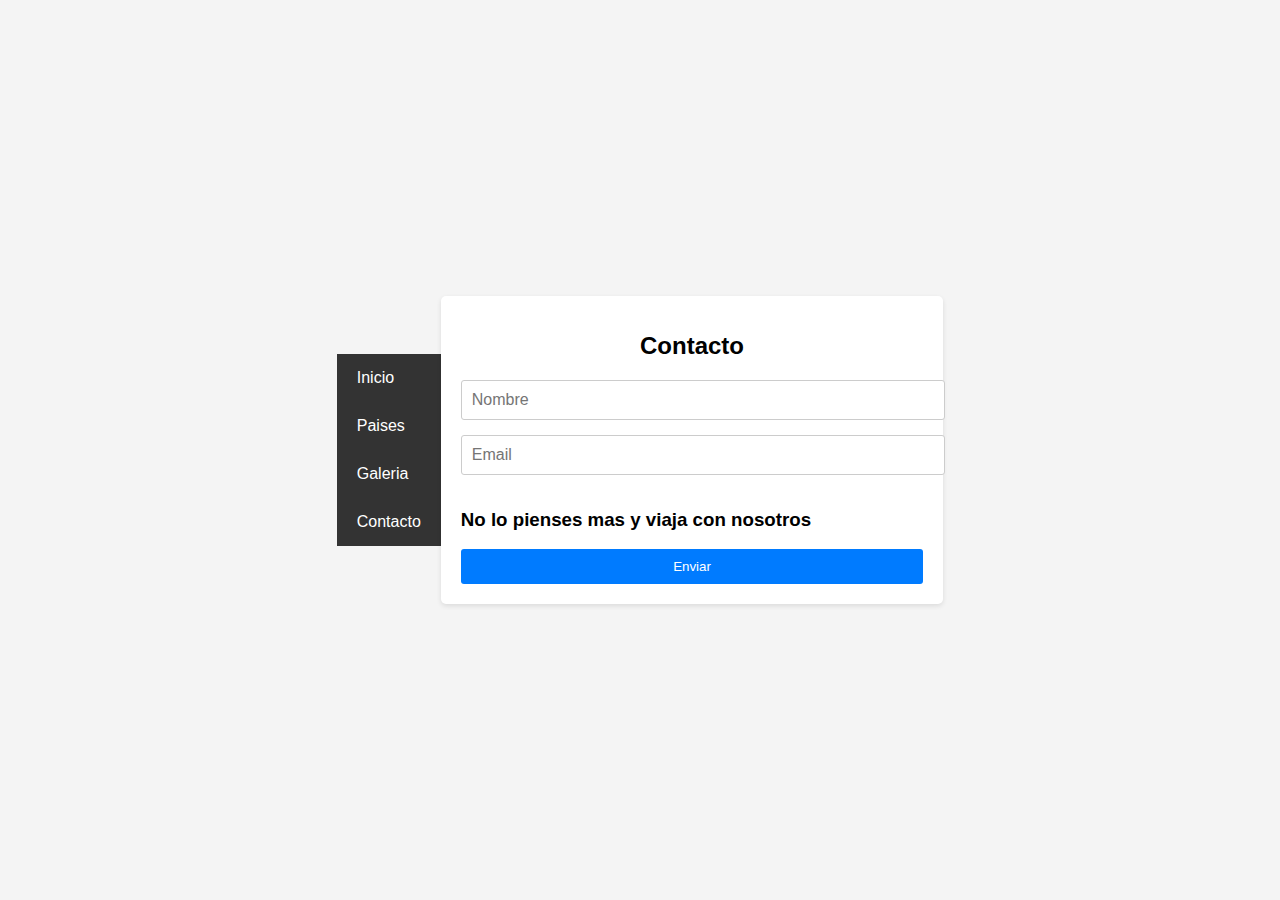
<file: inscipcion (1).html>
<!DOCTYPE html>
<html lang="en">
<head>
    <meta charset="UTF-8">
    <meta name="viewport" content="width=device-width, initial-scale=1.0">
    <title>usuario</title>
    <link rel="stylesheet" type="text/css" href="inscri.css">
</head>
<body>

  <nav class="menu">
    <ul>
        <li><a href="index.html">Inicio</a></li>
        <li><a href="#">Paises</a>
            <ul class="submenu">
                <li><a href="colombia.html">Colombia</a></li>
                <li><a href="mexico.html">Mexico</a></li>
                <li><a href="india.html">India</a></li>
                <li><a href="francia.html">Francia</a></li>
            </ul>
        </li>
        <li><a href="galeria.html">Galeria</a></li>
        <li><a href="inscipcion (1).html">Contacto</a></li>
    </ul>
</nav>

    <div class="container">
        <h1>Contacto</h1>
        <form action="#" method="post">
            <input type="text" id="nombre" name="nombre" placeholder="Nombre" required>
            <input type="email" id="email" name="email" placeholder="Email" required>
            <h3>No lo pienses mas y viaja con nosotros</h3>
            <button type="submit">Enviar</button>
        </form>
    </div>

      
    <script>
      const menuItems = document.querySelectorAll('.menu > ul > li');
      menuItems.forEach(item => {
          item.addEventListener('click', () => {
              const submenu = item.querySelector('.submenu');
              if (submenu) {
                  submenu.classList.toggle('active');
              }
          });
      });
  </script>
      
</body>
</html>
</file>
<file: pag_principal.css>
@import url('');

*{
    margin: 0;
    padding: 0;
    box-sizing: border-box;
    font-family: "Poppins", sans-serif;
}


header{
    z-index: 999;
    position: absolute;
    top: 0;
    left: 0;
    width: 100%;
    display: flex;
    justify-content: space-between;
    align-items: center;
    padding: 15px 200px;
    transition: 0.5s ease;
}

header .brand{
    color: #fff;
    font-size: 1.5em;
    font-weight: 700;
    text-transform: uppercase;
    text-decoration: none;
}

header .navigation{
    position:relative;
}

header .navigation .navigation-items a{
    position: relative;
    color: #fff;
    font-size: 1em;
    font-weight: 500;
    text-decoration: none;
    margin-left: 30px;
    transition: 0.3s ease;
}

header .navigation .navigation-items a:before{
    content: '';
    position: absolute;
    background: #fff;
    width: 0;
    height: 3px;
    bottom: 0;
    left: 0;
    transition: 0.3s ease;
}

header .navigation .navigation-items a:hover:before{
    width: 100%;
}

section{
    padding: 100px 200px;
}

.home{
    position:relative;
    width: 100%;
    min-height: 100vh;
    display:flex;
    justify-content: center;
    flex-direction: column;
    background:#7cb0d7;
}

.home:before{
    z-index: 777;
    content: '';
    position: absolute;
    background: rgba(3, 36, 251, 0.1);
    width: 100%;
    height: 100%;
    top:0;
    left: 0;
}

.home .content{
    z-index: 888;
    color: #fff;
    width: 70%;
    margin-top: 50px;
    display: none;
}

.home .content.active{
    display: block;
}

.home .content h1{
    font-size: 4em;
    font-weight: 900;
    text-transform: uppercase;
    letter-spacing: 5px;
    line-height: 75px;
    margin-bottom: 40px;
}

.home .content h1 span{
    font-size: 1.2em;
    font-weight: 600;
}

.home .content p{
    margin-bottom: 65px;
}

.home .content a{
    background: #fff;
    padding: 10px 30px;
    color: #7cb0d7;
    font-size: 1.1em;
    font-weight: 300;
    text-decoration: none;
    border-radius: 2px;
}

.home .media-icons{
    z-index: 666;
    position: absolute;
    right: 30px;
    display: flex;
    flex-direction: column;
    transition: 0.5s ease;
}

.home .media-icons a{
    color: #fff;
    font-size: 1.0em;
    transition: 0.3s ease;
}

.home .media-icons a:not(:last-child){
    margin-bottom: 20px;
}

.home .media-icons a:hover{
    transform: scale(1.3);
}

.home video{
    z-index: 000;
    position: absolute;
    top: 0;
    left: 0;
    width: 100%;
    height: 100%;
    object-fit: cover;
}

.slider-navigation{
    z-index: 888;
    position: relative;
    display: flex;
    justify-content: center;
    align-items: center;
    transform: translateY(80px);
    margin-bottom: 12px;
}

.slider-navigation .nav-btn{
    width: 12px;
    height: 12px;
    background: #fff;
    border-radius: 50%;
    cursor: pointer;
    box-shadow: 0 0 2px rgba(255, 255, 255, 0.5);
    transition: 0.3s ease;
}

.slider-navigation .nav-btn.active{
    background: #7cb0d7;
}

.slider-navigation .nav-btn:not(:last-child){
    margin-right: 10px;
}

.slider-navigation .nav-btn:hover{
    transform: scale(1.5);
}

.video-slide{
    position: absolute;
    width: 100%;
    clip-path: circle(0% at 0 60%);
}

.video-slide.active{
    clip-path: circle(150% at 0 50%); 
    transition: 2s ease;
    transition-property: clip-path;  
}

@media (max-width: 1040px){
    header{
        padding: 12px 20px;
    }

    section{
        padding: 100px 20px;
    }

    .home .media-icons{
        resize: 15px;
    }

    header .navigation{
      display: none;
    }

    header .navigation.active{
        position: fixed;
        width: 100%;
        height: 100vh;
        top: 0;
        left: 0;
        display: flex;
        justify-content: center;
        align-items: center;
        background: rgba(1, 1, 1, 0.5);
     }

    header .navigation .navigation-items a{
        color: #222;
        font-size: 1.2em;
        margin: 20px;
    }

    header .navigation .navigation-items a:before{
        background: #222;
        height: 5px;
    }
    
    header .navigation.active .navigation-items{
        background: #fff;
        width: 600px;
        max-width: 600px;
        margin: 20px;
        padding: 40px;
        display: flex;
        flex-direction: column;
        align-items: center;
        border-radius: 5px;
        box-shadow: 0 5px 25px rgba(1 1 1 / 20%);
    }

    .menu-btn{
        background: url(menu.svg)no-repeat;
        background-size: 30px;
        background-position: center;
        width: 40px;
        height: 40px;
        cursor: pointer;
        transition: 0.3s ease;
    }

    .menu-btn.active{
        z-index: 999;
        background: url(close.svg)no-repeat;
        background-size: 25px;
        background-position: center;
        transition: 0.3s ease;
    }
}
</file>
<file: colombia.css>
* {
    margin: 0;
    padding: 0;
    box-sizing: border-box;
}

body {
    font-family: Arial, sans-serif;
    background-color: #222;
    color: white;
}

.navbar {
    background-color: transparent;
    padding: 20px;
    text-align: center;
}

.menu {
    list-style-type: none;
}

.menu > li {
    display: inline-block;
    position: relative;
    margin: 0 20px;
}

.menu > li a {
    color: white;
    text-decoration: none;
    padding: 10px;
    font-size: 18px;
    transition: color 0.3s;
}

.menu > li a:hover {
    color: #f9c410;
}

.dropdown-menu {
    display: none;
    position: absolute;
    top: 100%;
    left: 0;
    background-color: rgba(0, 0, 0, 0.9);
    padding: 10px 0;
    list-style-type: none;
    text-align: left;
    z-index: 1000;
}

.dropdown-menu li {
    padding: 10px 20px;
}

.dropdown-menu li a {
    color: white;
    text-decoration: none;
    display: block;
    font-size: 16px;
    transition: background-color 0.3s;
}

.dropdown-menu li a:hover {
    background-color: #f9c410;
    color: black;
}

.dropdown:hover .dropdown-menu {
    display: block;
}

   /*slider3d */
   @import url('https://fonts.cdnfonts.com/css/ica-rubrik-black');
   @import url('https://fonts.cdnfonts.com/css/poppins');
   
   .banner{
       width: 85%;
       height: 100vh;
       text-align: center;
       overflow: hidden;
       position: relative;
   }
   .banner .slider{
       position: absolute;
       width: 200px;
       height: 250px;
       top:5%;
       left:calc(50% - 100px);
       transform-style: preserve-3d;
       transform: perspective(1000px);
       animation: autoRun 20s linear infinite;
       z-index: 2;
   }
   @keyframes autoRun{
       from{
           transform: perspective(1050px) rotateX(-16deg) rotateY(0deg);
       }to{
           transform: perspective(1050px) rotateX(-16deg) rotateY(360deg);
       }
   }
   
   .banner .slider .item{
       position:absolute;
       inset: 0 0 0 0;
       transform: 
           rotateY(calc(  (var(--position) - 1) * (360 /var(--quantity)) * 1deg))
           translateZ(550px);
   }
   .banner .slider .item img{
       width: 100%;
       height: 100%;
       object-fit: cover;
   }
   .banner .content{
       position: absolute;
       bottom: 0;
       left: 60%;
       transform: translateX(-60%);
       width: min(1450px, 100vw);
       height: max-content;
       padding-bottom: 100px;
       display: flex;
       flex-wrap: wrap;
       justify-content: space-between;
       align-items: center;
       z-index: 1;
   }
   .banner .content h1{
       font-family: 'ICA Rubrik';
       font-size: 16em;
       line-height: 1em;
       color:#25283b;
       position: relative;
   }
   .banner .content h1::after{
       position: absolute;
       inset: 0 0 0 0;
       content: attr(data-content);
       z-index: 2;
       -webkit-text-stroke:2px #d2d2d2;
       color:transparent;
   }
   .banner .content .author{
       font-family: Poppins;
       text-align: right;
       max-width: 200px;
   }
   .banner .content h2{
       font-size: 3em;
   }
   .banner .content .model{
       background-image: url(mundo.png);
       width: 100%;
       height: 75vh;
       position: absolute;
       bottom: 0;
       left: 0;
       background-size: auto 130%;
       background-repeat: no-repeat;
       background-position: top center;
       z-index: 1;
   }
   .item .img{
       width: 50px;
       height: 50px;
   }

/*div info*/
.informacion{
    width: 75%;
    height: auto;
    margin:20px;
}

#intro{
    width: auto;
    height: auto;
    align-items: center;
    position: relative;
    left: 100px;
}
p{
    color: #fff;
}
body{
    background: url(espacio.gif);
}
.in{
    position:absolute;
    top:1500px;
}
</file>
<file: francia.css>
.principal{
    background-color: rgb(208, 209, 234);
    border-radius: 20px;
    position:absolute;
    left: 370px;
    margin: 50px;
    padding: 150px 150px 150px 220px;
    animation-duration: 3s;
    animation-name: slidein;
}
.uim{
    position: absolute;
    top: 120px;
    left: 120px;
    width: 400px;
    border-radius: 20px; 
}

@keyframes slidein {
  from {
    margin-left: 100%;
    width: 300%;
  }

  to {
    margin-left: 0%;
    width: 100%;
  }
}
.uim:hover{
    transition: 3s;
    transform:rotate(10deg);
}

/*informacion*/
.info{
    position:absolute;
    top: 800px;
    width: 100%;
    height: 160%;
}
/*.in1:hover{
    transition: 3s;
    transform:rotate(10deg);
}*/

.in1{
    position:relative;
    width: 30%;
    height: 550px;
    background-color: rgb(208, 209, 234);
    margin: 20px;
    padding: 15px;
    border-radius: 10px;
    text-align: center;
    cursor: pointer; /* Cambia el cursor al pasar el mouse */
}
.image {
    border-radius: 10px 10px 0px 0px;
    position: absolute;
    right: 0px;
    top: 0px;
    width: 100%;
    height: auto;
    transition: transform 0.10s ease; /* Suaviza la rotación */
    
}

.in1:hover .image {
    animation: rotate 10s linear infinite; /* Activa la rotación al hacer hover */
}
@keyframes rotate {
   50% { transform: rotate(10deg); }
}
.text {
    position: relative;
    z-index: 1; /* Asegura que el texto esté encima de las imágenes */
}

/*segundo div*/
.in2{
    position: relative;
    left: 33%;
    top: -500px;
    width: 30%;
    height: 550px;
    background-color: rgb(208, 209, 234);
    margin: 20px;
    padding: 15px;
    border-radius: 10px;
    text-align: center;
    cursor: pointer; /* Cambia el cursor al pasar el mouse */
}
.image1 {
    border-radius: 10px;
    position: absolute;
    right: 100px;
    top: 270px;
    height: 50%;
    width: auto;
    transition: transform 0.10s ease; /* Suaviza la rotación */

    
}

.in2:hover .image1 {
    animation: rotate 10s linear infinite; /* Activa la rotación al hacer hover */
}
@keyframes rotate {
   60% { transform: rotate(-10deg); }
}
.text1 {
    position: relative;
    z-index: 1; /* Asegura que el texto esté encima de las imágenes */
}

/**/
.in3{
    position: relative;
    left: 66%;
    top: -1000px;
    width: 30%;
    height: 550px;
    background-color: rgb(208, 209, 234);
    margin: 20px;
    padding: 15px;
    border-radius: 10px;
    text-align: center;
    cursor: pointer; /* Cambia el cursor al pasar el mouse */
}
.image2 {
    border-radius: 10px 10px 0px 0px;
    position: absolute;
    right: 0px;
    top: 0px;
    width: 100%;
    height: auto;
    transition: transform 0.10s ease; /* Suaviza la rotación */

    
}

.in3:hover .image2 {
    animation: rotate 10s linear infinite; /* Activa la rotación al hacer hover */
}
@keyframes rotate {
   60% { transform: rotate(-10deg); }
}
.text2 {
    position: relative;
    z-index: 1; /* Asegura que el texto esté encima de las imágenes */
}

/**/
.in4{
    position: relative;
    top: -1150px;
    width: 30%;
    height: 550px;
    background-color: rgb(208, 209, 234);
    margin: 20px;
    padding: 15px;
    border-radius: 10px;
    text-align: center;
    cursor: pointer; /* Cambia el cursor al pasar el mouse */
}.image3 {
    border-radius: 0px 0px 10px 10px;
    position: absolute;
    right: 0px;
    top: 257px;
    width: 100%;
    height: auto;
    transition: transform 0.10s ease; /* Suaviza la rotación */

    
}

.in4:hover .image3 {
    animation: rotate 10s linear infinite; /* Activa la rotación al hacer hover */
}
@keyframes rotate {
   60% { transform: rotate(-10deg); }
}
.text3 {
    position: relative;
    z-index: 1; /* Asegura que el texto esté encima de las imágenes */
}

/**/
.in5{
    position: relative;
    left: 33%;
    top: -1650px;
    width: 30%;
    width: 30%;
    height: 550px;
    background-color: rgb(208, 209, 234);
    margin: 20px;
    padding: 15px;
    border-radius: 10px;
    text-align: center;
    cursor: pointer; /* Cambia el cursor al pasar el mouse */
}
.image4 {
    border-radius: 10px 10px 0px 0px;
    position: absolute;
    right: 0px;
    top: 0;
    width:100%;
    height:  auto;
    transition: transform 0.10s ease; /* Suaviza la rotación */
}

.in5:hover .image4 {
    animation: rotate 10s linear infinite; /* Activa la rotación al hacer hover */
}
@keyframes rotate {
   60% { transform: rotate(-10deg); }
}
.text4 {
    position: relative;
    z-index: 1; /* Asegura que el texto esté encima de las imágenes */
}

/**/
.in6{
    position: relative;
    left: 66%;
    top: -2150px;
    width: 30%;
    width: 30%;
    height: 550px;
    background-color: rgb(208, 209, 234);
    margin: 20px;
    padding: 15px;
    border-radius: 10px;
    text-align: center;
    cursor: pointer; /* Cambia el cursor al pasar el mouse */
}
.image5 {
    border-radius: 0px 0px 10px 10px;
    position: absolute;
    right: 0px;
    top: 305px;
    width: 100%;
    height: auto;
    transition: transform 0.10s ease; /* Suaviza la rotación */

    
}

.in6:hover .image5 {
    animation: rotate 10s linear infinite; /* Activa la rotación al hacer hover */
}
@keyframes rotate {
   60% { transform: rotate(-10deg); }
}
.text5 {
    position: relative;
    z-index: 1; /* Asegura que el texto esté encima de las imágenes */
}

/*abajo*/
.info2{
    position:relative;
    top:2250px;
    width: 100%;
    height: 100%;
    opacity: 0.8;
    background-image: url(carru.jpg);
    

}
.escrito{
    margin: 50px;
    padding: 150px 150px 150px 220px;
    
}
.his{
    font-size: 70px;
    font-style: Garamond;
}

.info3{
    position:relative;
    top:2200px;
    background-color: rgb(208, 209, 234);
    width: 100%;
    height: 910PX;
    
}

.escrito2{
    position: relative;
    top: 18px;
    left: 8%;
    width: 40%;
    height: auto;
    margin: 20px;
    
}
.ultim{
    position: relative;
    top:-750px;
    left: 54%;
    width: 40%;
    height:auto;
}


video{
    position: relative;
    top: 2200px;
}

/*menu*/
* {
    margin: 0;
    padding: 0;
    box-sizing: border-box;
}

body {
    font-family: Arial, sans-serif;
    color: rgb(2, 2, 2);
}

.navbar {
    background-color: transparent;
    padding: 20px;
    text-align: center;
}

.menu {
    list-style-type: none;
}

.menu > li {
    display: inline-block;
    position: relative;
    margin: 0 20px;
}

.menu > li a {
    color: rgb(0, 0, 0);
    text-decoration: none;
    padding: 10px;
    font-size: 18px;
    transition: color 0.3s;
}

.menu > li a:hover {/*color de la letra del menu */
    color: #f9c410;
}

.dropdown-menu {
    display: none;
    position: absolute;
    top: 100%;
    left: 0;
    background-color: rgba(0, 0, 0, 0.9);
    padding: 10px 0;
    list-style-type: none;
    text-align: left;
    z-index: 1000;
}

.dropdown-menu li {
    padding: 10px 20px;
}

.dropdown-menu li a {
    color: white;
    text-decoration: none;
    display: block;
    font-size: 16px;
    transition: background-color 0.3s;
}

.dropdown-menu li a:hover {
    background-color: #f9c410;/*color dek hover del menu*/
    color: black;/*color de letra*/
}

.dropdown:hover .dropdown-menu {
    display: block;
}

p{
    color:#222;
}
.ins{
    color: #ffffff;
}
</file>
<file: india.css>
/* Estilos generales */
body {
    font-family: Arial, sans-serif;
    line-height: 1.6;
    color: #333;
    margin: 0;
    padding: 0;
    background-color: #fff9c4;
}

.container {
    width: 90%;
    max-width: 1200px;
    margin: 0 auto;
    padding: 0 20px;
}

/* Header */
header {
    background-color: #000000;
    color: #ecf0f1;
    padding: 1rem 0;
}

header .container {
    display: flex;
    justify-content: space-between;
    align-items: center;
}

.logo {
    height: 50px;
}

nav ul {
    display: flex;
    list-style-type: none;
    padding: 0;
}

nav ul li {
    margin-right: 20px;
}

nav ul li a {
    color: #ecf0f1;
    text-decoration: none;
}

.icons a {
    color: #ecf0f1;
    margin-left: 15px;
    text-decoration: none;
}

/* Main content */
main {
    display: grid;
    grid-template-columns: 2fr 1fr;
    gap: 2rem;
    padding: 2rem 0;
}

.origin-story {
    background-color: #ffd54f;
    padding: 2rem;
    border-radius: 8px;
}

h1 {
    font-size: 2.5rem;
    color: #2c3e50;
}

.timeline {
    display: grid;
    grid-template-columns: 1fr 1fr;
    gap: 2rem;
    margin-top: 2rem;
}

.event img {
    max-width: 100%;
    border-radius: 8px;
    margin-bottom: 1rem;
}

.additional-info {
    display: flex;
    flex-direction: column;
    gap: 1rem;
}

.info-card {
    background-color: #ffffff;
    padding: 1.5rem;
    border-radius: 8px;
    box-shadow: 0 2px 4px rgba(0,0,0,0.1);
}

.info-card h3 {
    color: #2c3e50;
    margin-top: 0;
}

/* Footer */
footer {
    background-color: #2c3e50;
    color: #ecf0f1;
    text-align: center;
    padding: 1rem 0;
    margin-top: 2rem;
}

/* diseño resposive*/
@media (max-width: 768px) {
    header .container {
        flex-direction: column;
    }

    nav ul {
        flex-direction: column;
        align-items: center;
    }

    nav ul li {
        margin: 10px 0;
    }

    main {
        grid-template-columns: 1fr;
    }

    .timeline {
        grid-template-columns: 1fr;
    }
}
/*menu*/
* {
    margin: 0;
    padding: 0;
    box-sizing: border-box;
}

body {
    font-family: Arial, sans-serif;
    background-color: #000000;
    color: white;
}

.navbar {
    background-color: transparent;
    padding: 20px;
    text-align: center;
}

.menu {
    list-style-type: none;
}

.menu > li {
    display: inline-block;
    position: relative;
    margin: 0 20px;
}

.menu > li a {
    color: white;
    text-decoration: none;
    padding: 10px;
    font-size: 18px;
    transition: color 0.3s;
}

.menu > li a:hover {/*color de la letra del menu */
    color: #f9c410;
}

.dropdown-menu {
    display: none;
    position: absolute;
    top: 100%;
    left: 0;
    background-color: rgba(0, 0, 0, 0.9);
    padding: 10px 0;
    list-style-type: none;
    text-align: left;
    z-index: 1000;
}

.dropdown-menu li {
    padding: 10px 20px;
}

.dropdown-menu li a {
    color: white;
    text-decoration: none;
    display: block;
    font-size: 16px;
    transition: background-color 0.3s;
}

.dropdown-menu li a:hover {
    background-color: #f9c410;/*color dek hover del menu*/
    color: black;/*color de letra*/
}

.dropdown:hover .dropdown-menu {
    display: block;
}

p{
    color:#222;
}
.ins{
    color: #ffffff;
}
</file>
<file: inscri.css>
body {
  font-family: Arial, sans-serif;
  background-color: #f0f0f0;
  margin: 0;
  padding: 0;
  display: flex;
  justify-content: center;
  align-items: center;
  height: 100vh;
}

.container {
  background-color: #fff;
  padding: 20px;
  border-radius: 5px;
  box-shadow: 0 2px 5px rgba(0, 0, 0, 0.1);
}

h1 {
  text-align: center;
  font-size: 24px;
  margin-bottom: 20px;
}

input[type="text"],
input[type="email"],
textarea {
  width: 100%;
  padding: 10px;
  border: 1px solid #ccc;
  border-radius: 3px;
  margin-bottom: 15px;
  font-size: 16px;
}

button {
  background-color: #007bff;
  color: white;
  padding: 10px;
  border: none;
  border-radius: 3px;
  cursor: pointer;
  width: 100%;
}

button:hover {
  background-color: #0056b3;
}

body {
  font-family: Arial, sans-serif;
  margin: 0;
  padding: 0;
  background-color: #f4f4f4;
}

.menu {
  background-color: #333;
}

.menu ul {
  list-style: none;
  padding: 0;
  margin: 0;
}

.menu > ul > li {
  position: relative;
}

.menu > ul > li > a {
  display: block;
  color: white;
  padding: 15px 20px;
  text-decoration: none;
}

.menu > ul > li > a:hover {
  background-color: #575757;
}

.submenu {
  display: none;
  position: absolute;
  left: 0;
  top: 100%;
  background-color: #444;
  width: 200px;
  z-index: 1000;
}

.submenu.active {
  display: block;
}

.submenu li a {
  padding: 10px 20px;
  color: white;
  text-decoration: none;
}

.submenu li a:hover {
  background-color: #575757;
}
</file>
